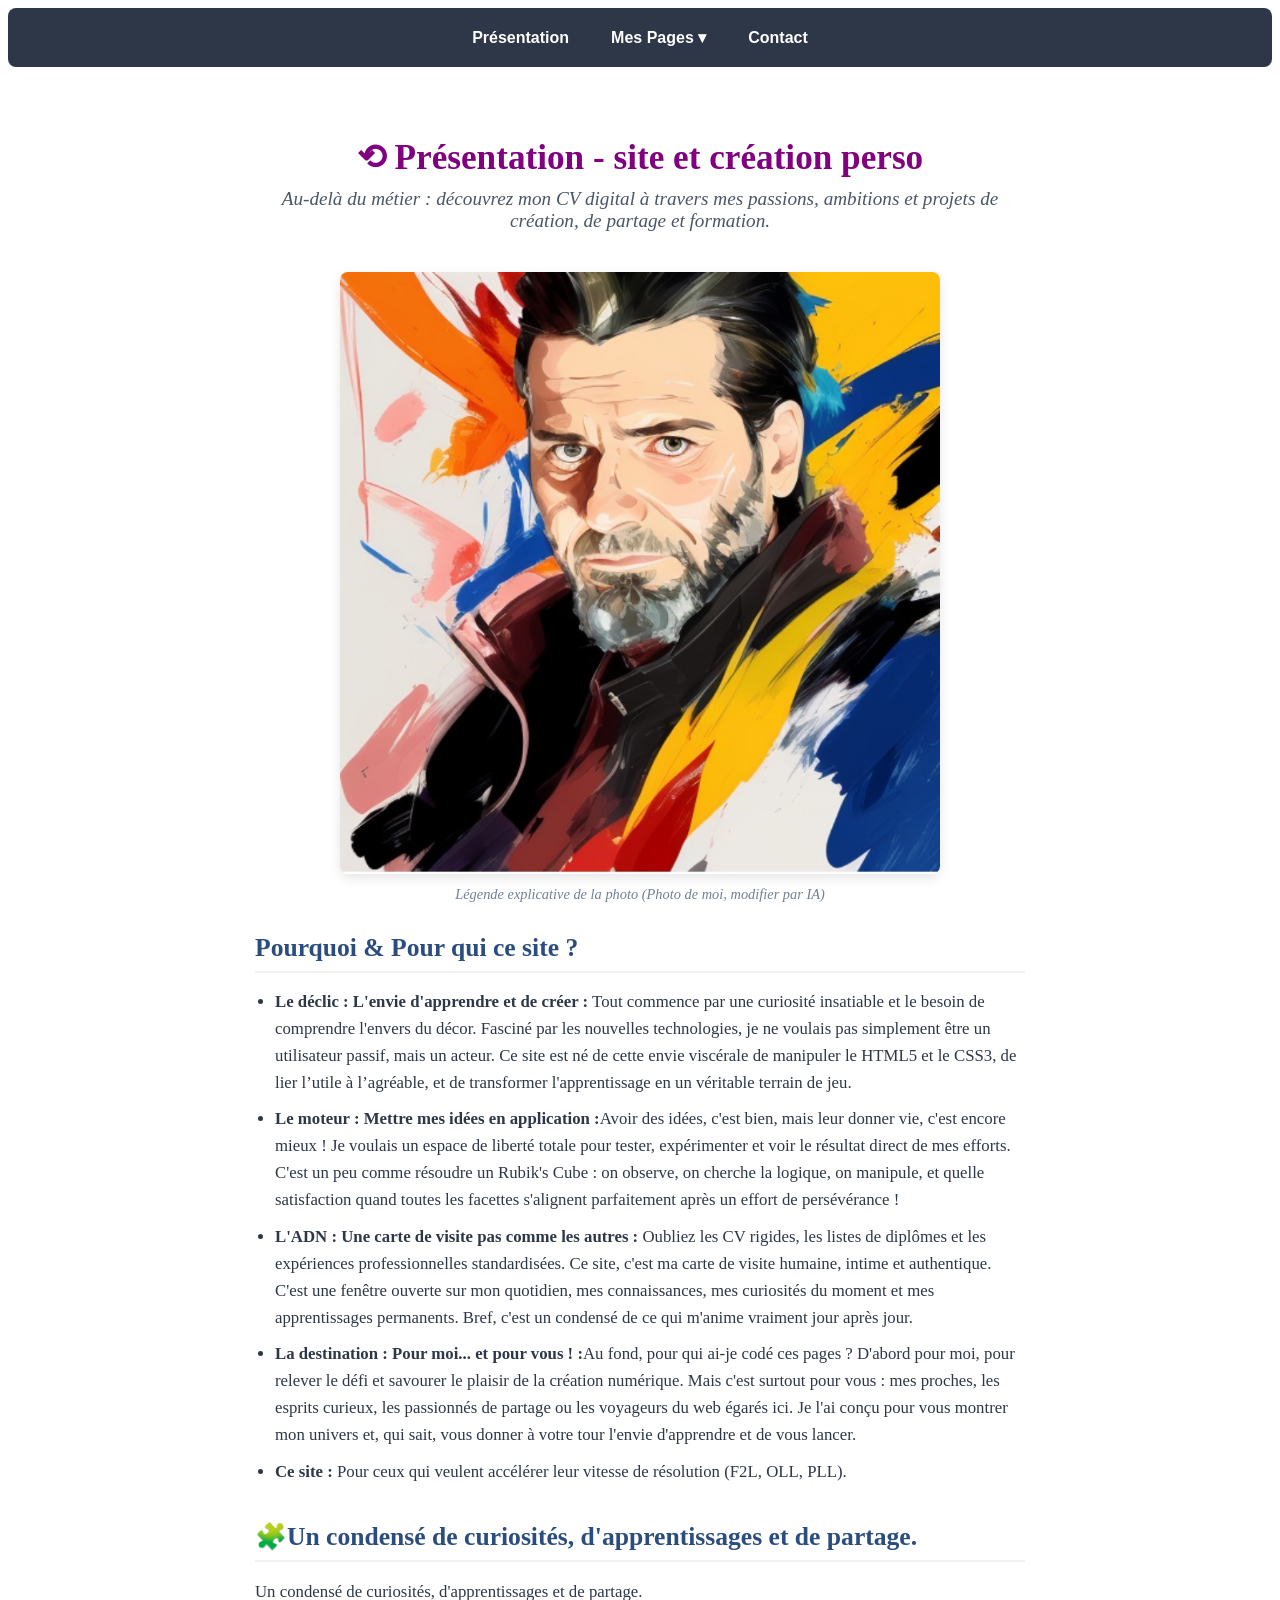
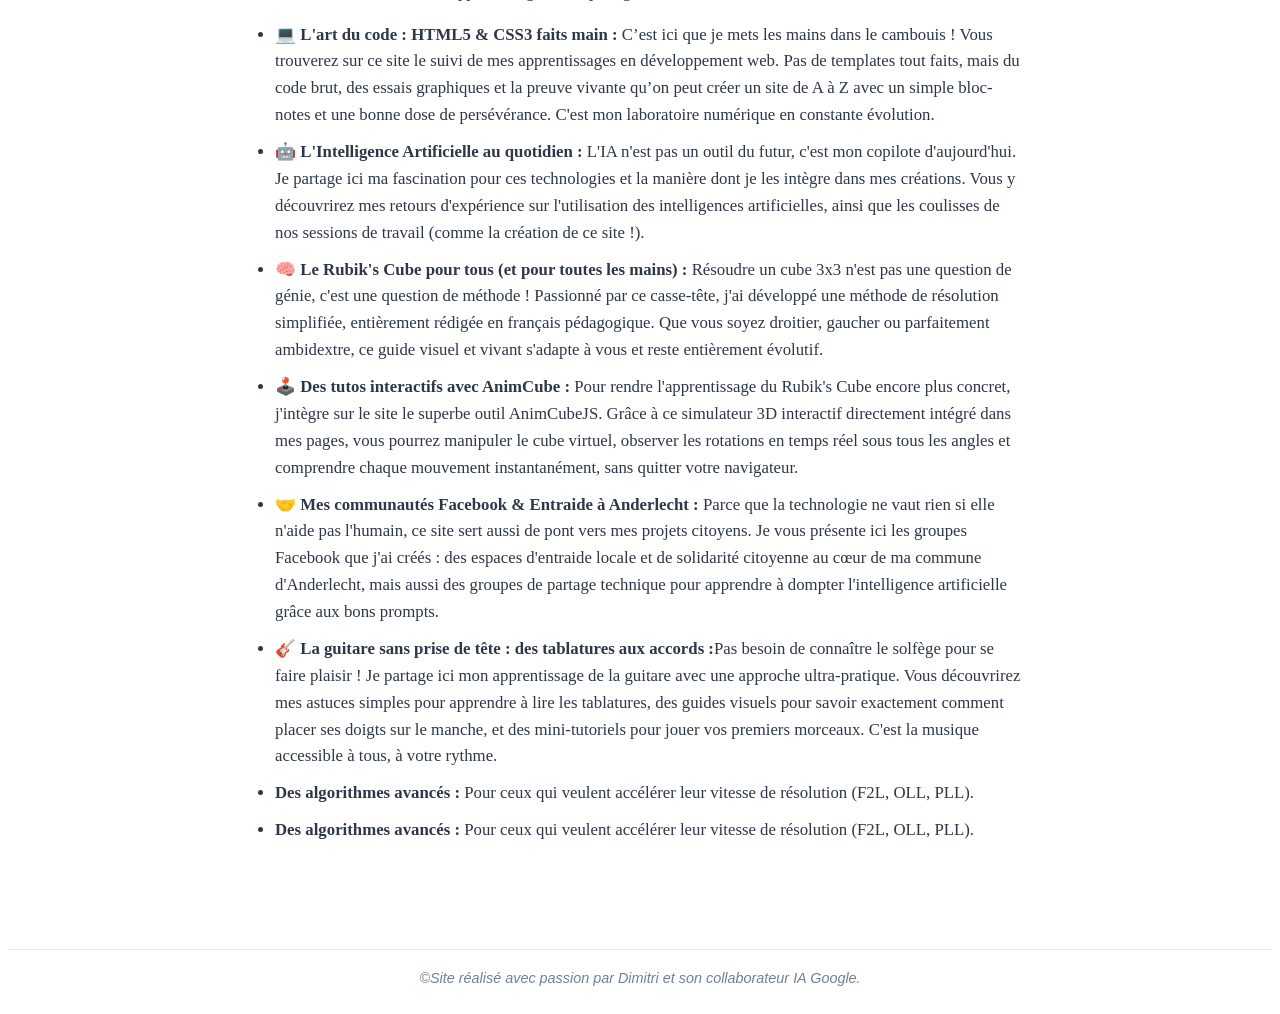
<file: index.html>
<!DOCTYPE html>
<html lang="fr">
<head>
    <meta charset="UTF-8">
    <meta name="viewport" content="width=device-width, initial-scale=1.0">
    <title>Accueil - Mon Projet Public</title>
    <link rel="stylesheet" href="style.css">
    

</head>
<body>

 <!-- BARRE DE NAVIGATION AVEC MENU DÉROULANT -->
<nav class="menu-navigation">
    <a href="index.html" class="lien-menu">Présentation</a>
    

    <!-- Onglet avec menu déroulant -->
    <div class="onglet-deroulant">
        <button class="bouton-deroulant">Mes Pages ▾</button>
        <div class="liste-liens">
            <a href="page1.html">Mon parcours</a>
            <a href="en-construction.html">projet 2 (Bientôt)</a>
            <a href="en-construction.html">projet 3 (Bientôt)</a>
            <a href="en-construction.html">Le Coin Rubik's</a>
        </div>
    </div>

    <a href="contact.html" class="lien-menu">Contact</a>
</nav>
   
    <!-- CONTENEUR PRINCIPAL DE LA PRESENTATION -->
    <main class="conteneur-presentation">

        <!-- SECTION 1 : INTRODUCTION DE BIENVENUE -->
        <header class="section-introduction">
            <h1>⟲ Présentation - site et création perso</h1>
           <p class="sous-titre"> Au-delà du métier : découvrez mon CV digital à travers mes passions, ambitions et projets de création, de partage et formation.</p>
        </header>

        <!-- SECTION 2 : PRÉSENTATION DU PROJET (TEXTE) -->
    <!--    <section class="bloc-texte">
            <h2>Une de mes passions, les nouvelles technologies.</h2>

           <p>Ajoutez ici votre premier paragraphe.</p>
            
            <p>Ajoutez ici un deuxième paragraphe.</p> 
        </section> -->

        <!-- EXEMPLE D'IMAGE (Masqué pour le moment, enlevez les balises de commentaires quand vous aurez votre photo) -->
       
        <div class="bloc-photo">
            <img src="images/votre-photo.jpg" alt="Description de l'image pour les malvoyants et Google" loading="lazy">
            <p class="legende-photo">Légende explicative de la photo (Photo de moi, modifier par IA)</p>
        </div> 
    
      <!-- SECTION 2 : PRÉSENTATION DU PROJET (TEXTE) -->
     <!--   <section class="bloc-texte">
            <h2>Pourquoi et que contient ce site ?</h2>
          <p>Ajoutez ici votre premier paragraphe.</p>
                
           <li><strong>La méthode complète :</strong> Des explications claires étape par étape pour les débutants.</li>
                <li><strong>Des outils interactifs :</strong> Un cube virtuel en 3D pour visualiser les mouvements en temps réel.</li>
                <li><strong>Des algorithmes avancés :</strong> Pour ceux qui veulent accélérer leur vitesse de résolution (F2L, OLL, PLL).</li>
            </ul>

           <p>Ajoutez ici votre premier paragraphe.</p>
            
            <p>Ajoutez ici un deuxième paragraphe.</p> 
        </section> -->
    

        <!-- SECTION 3 : CE QUE VOUS ALLÈZ APPRENDRE (LISTE) -->
        <section class="bloc-texte">

            <h2>Pourquoi & Pour qui ce site ?</h2>
          
            
            <ul class="liste-presentation">
                
                <li><strong>Le déclic : L'envie d'apprendre et de créer :</strong> Tout commence par une curiosité insatiable et le besoin de comprendre l'envers du décor. Fasciné par les nouvelles technologies, je ne voulais pas simplement être un utilisateur passif, mais un acteur. Ce site est né de cette envie viscérale de manipuler le HTML5 et le CSS3, de lier l’utile à l’agréable, et de transformer l'apprentissage en un véritable terrain de jeu.</li>
                
               <li><strong>Le moteur : Mettre mes idées en application :</strong>Avoir des idées, c'est bien, mais leur donner vie, c'est encore mieux ! Je voulais un espace de liberté totale pour tester, expérimenter et voir le résultat direct de mes efforts. C'est un peu comme résoudre un Rubik's Cube : on observe, on cherche la logique, on manipule, et quelle satisfaction quand toutes les facettes s'alignent parfaitement après un effort de persévérance !</li>
                <li><strong>L'ADN : Une carte de visite pas comme les autres :</strong> Oubliez les CV rigides, les listes de diplômes et les expériences professionnelles standardisées. Ce site, c'est ma carte de visite humaine, intime et authentique. C'est une fenêtre ouverte sur mon quotidien, mes connaissances, mes curiosités du moment et mes apprentissages permanents. Bref, c'est un condensé de ce qui m'anime vraiment jour après jour.</li> 

                 <li><strong>La destination : Pour moi... et pour vous ! :</strong>Au fond, pour qui ai-je codé ces pages ? D'abord pour moi, pour relever le défi et savourer le plaisir de la création numérique. Mais c'est surtout pour vous : mes proches, les esprits curieux, les passionnés de partage ou les voyageurs du web égarés ici. Je l'ai conçu pour vous montrer mon univers et, qui sait, vous donner à votre tour l'envie d'apprendre et de vous lancer.</li> 

                 <li><strong>Ce site :</strong> Pour ceux qui veulent accélérer leur vitesse de résolution (F2L, OLL, PLL).</li> 

            </ul>
        </section>

      <!-- SECTION 3 : CE QUE VOUS ALLÈZ APPRENDRE (LISTE) -->
        <section class="bloc-texte">

            <h2>🧩Un condensé de curiosités, d'apprentissages et de partage.</h2>
               
            <p>Un condensé de curiosités, d'apprentissages et de partage.</p>
            <ul class="liste-presentation">
                <li><strong>💻 L'art du code : HTML5 & CSS3 faits main :</strong> C’est ici que je mets les mains dans le cambouis ! Vous trouverez sur ce site le suivi de mes apprentissages en développement web. Pas de templates tout faits, mais du code brut, des essais graphiques et la preuve vivante qu’on peut créer un site de A à Z avec un simple bloc-notes et une bonne dose de persévérance. C'est mon laboratoire numérique en constante évolution.</li>
                <li><strong>🤖 L'Intelligence Artificielle au quotidien :</strong> L'IA n'est pas un outil du futur, c'est mon copilote d'aujourd'hui. Je partage ici ma fascination pour ces technologies et la manière dont je les intègre dans mes créations. Vous y découvrirez mes retours d'expérience sur l'utilisation des intelligences artificielles, ainsi que les coulisses de nos sessions de travail (comme la création de ce site !).</li>
                <li><strong>🧠 Le Rubik's Cube pour tous (et pour toutes les mains) :</strong> Résoudre un cube 3x3 n'est pas une question de génie, c'est une question de méthode ! Passionné par ce casse-tête, j'ai développé une méthode de résolution simplifiée, entièrement rédigée en français pédagogique. Que vous soyez droitier, gaucher ou parfaitement ambidextre, ce guide visuel et vivant s'adapte à vous et reste entièrement évolutif.</li>

                 <li><strong>🕹️ Des tutos interactifs avec AnimCube :</strong> Pour rendre l'apprentissage du Rubik's Cube encore plus concret, j'intègre sur le site le superbe outil AnimCubeJS. Grâce à ce simulateur 3D interactif directement intégré dans mes pages, vous pourrez manipuler le cube virtuel, observer les rotations en temps réel sous tous les angles et comprendre chaque mouvement instantanément, sans quitter votre navigateur.</li>
            

           <li><strong>🤝 Mes communautés Facebook & Entraide à Anderlecht :</strong> Parce que la technologie ne vaut rien si elle n'aide pas l'humain, ce site sert aussi de pont vers mes projets citoyens. Je vous présente ici les groupes Facebook que j'ai créés : des espaces d'entraide locale et de solidarité citoyenne au cœur de ma commune d'Anderlecht, mais aussi des groupes de partage technique pour apprendre à dompter l'intelligence artificielle grâce aux bons prompts.</li>

           <li><strong>🎸 La guitare sans prise de tête : des tablatures aux accords :</strong>Pas besoin de connaître le solfège pour se faire plaisir ! Je partage ici mon apprentissage de la guitare avec une approche ultra-pratique. Vous découvrirez mes astuces simples pour apprendre à lire les tablatures, des guides visuels pour savoir exactement comment placer ses doigts sur le manche, et des mini-tutoriels pour jouer vos premiers morceaux. C'est la musique accessible à tous, à votre rythme.</li>

            <li><strong>Des algorithmes avancés :</strong> Pour ceux qui veulent accélérer leur vitesse de résolution (F2L, OLL, PLL).</li>

              <li><strong>Des algorithmes avancés :</strong> Pour ceux qui veulent accélérer leur vitesse de résolution (F2L, OLL, PLL).</li>


                 </ul>
        </section>


    </main>
      
<!-- PIED DE PAGE : MENTION DE COLLABORATION -->
<footer class="pied-de-page">
    <p>©Site réalisé avec passion par Dimitri et son collaborateur IA Google.</p>
</footer>

</body>
</html>
</file>
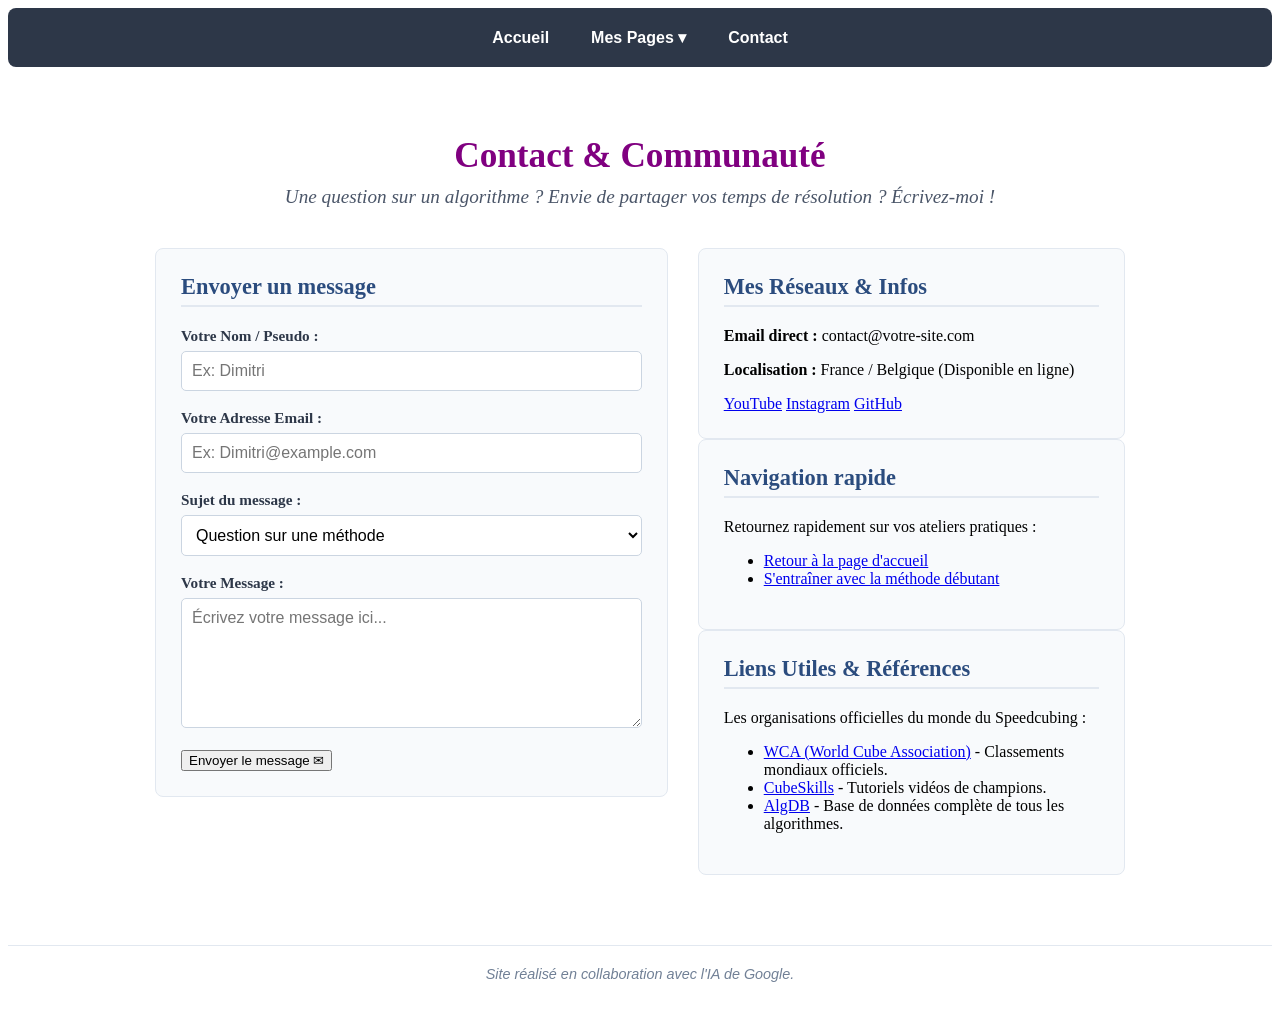
<file: contact.html>
<!DOCTYPE html>
<html lang="fr">
<head>
    <meta charset="UTF-8">
    <meta name="viewport" content="width=device-width, initial-scale=1.0">
    <title>Contact - Mon Projet Rubik's Cube</title>
    <link rel="stylesheet" href="style.css">
</head>
<body>

    <!-- BARRE DE NAVIGATION (Identique à vos autres pages) -->
    <nav class="menu-navigation">
        <a href="index.html" class="lien-menu">Accueil</a>
        <div class="onglet-deroulant">
            <button class="bouton-deroulant">Mes Pages ▾</button>
            <div class="liste-liens">
                <a href="page1.html">Mon parcours</a>
                <a href="en-construction.html">projet 2 (Bientôt)</a>
                <a href="en-construction.html">projet 3 (Bientôt)</a>
                <a href="en-construction.html">Le Coin Rubik's</a>
            </div>
        </div>
        <a href="contact.html" class="lien-menu">Contact</a>
    </nav>

    <!-- CONTENEUR PRINCIPAL DE LA PAGE -->
    <main class="conteneur-contact">

        <header class="section-introduction">
            <h1>Contact & Communauté</h1>
            <p class="sous-titre">Une question sur un algorithme ? Envie de partager vos temps de résolution ? Écrivez-moi !</p>
        </header>

<!-- 1. MODIFICATION DE LA LIGNE FORM (On remplace action="#" par le lien Web3Forms.com) -->

        <div class="grille-contact">
            
            <!-- COLONNE 1 : LE FORMULAIRE DE CONTACT -->
            <section class="bloc-formulaire">
                <h2>Envoyer un message</h2>
                <form action="#" method="POST" class="formulaire-contact">

             <!-- 2. AJOUT DE VOTRE CLÉ CACHÉE (À coller juste ici, en haut à l'intérieur du formulaire) -->
    <input type="hidden" name="access_key" value="COLLER_ICI_VOTRE_CLE_REÇUE_PAR_MAIL">                 

                    <div class="champ">
                        <label for="nom">Votre Nom / Pseudo :</label>
                        <input type="text" id="nom" name="nom" placeholder="Ex: Dimitri" required>
                    </div>

                    <div class="champ">
                        <label for="email">Votre Adresse Email :</label>
                        <input type="email" id="email" name="email" placeholder="Ex: Dimitri@example.com" required>
                    </div>

                    <div class="champ">
                        <label for="sujet">Sujet du message :</label>
                        <select id="sujet" name="sujet">
                            <option value="question">Question sur une méthode</option>
                            <option value="bug">Problème d'affichage du cube</option>
                            <option value="partenariat">Proposition de projet / Défi</option>
                            <option value="autre">Autre demande</option>
                        </select>
                    </div>

                    <div class="champ">
                        <label for="message">Votre Message :</label>
                        <textarea id="message" name="message" rows="6" placeholder="Écrivez votre message ici..." required></textarea>
                    </div>

                    <button type="submit" class="bouton-envoi">Envoyer le message ✉</button>
                </form>
            </section>

            <!-- COLONNE 2 : INFOS, RÉSEAUX ET RÉFÉRENCES -->
            <aside class="bloc-infos-externes">
                
                <!-- COORDONNÉES & RÉSEAUX -->
                <div class="sous-bloc">
                    <h2>Mes Réseaux & Infos</h2>
                    <p><strong>Email direct :</strong> contact@votre-site.com</p>
                    <p><strong>Localisation :</strong> France / Belgique (Disponible en ligne)</p>
                    
                    <div class="reseaux-sociaux">
                        <a href="https://youtube.com" target="_blank" class="bouton-reseau yt">YouTube</a>
                        <a href="https://instagram.com" target="_blank" class="bouton-reseau ig">Instagram</a>
                        <a href="https://github.com" target="_blank" class="bouton-reseau gh">GitHub</a>
                    </div>
                </div>

                <!-- LIENS VERS VOS PAGES MAISON -->
                <div class="sous-bloc">
                    <h2>Navigation rapide</h2>
                    <p>Retournez rapidement sur vos ateliers pratiques :</p>
                    <ul class="liens-internes-liste">
                        <li><a href="index.html" class="lien-texte">Retour à la page d'accueil</a></li>
                        <li><a href="page3.html" class="lien-texte">S'entraîner avec la méthode débutant</a></li>
                    </ul>
                </div>

                <!-- SITES DE RÉFÉRENCE MONDIAUX -->
                <div class="sous-bloc">
                    <h2>Liens Utiles & Références</h2>
                    <p>Les organisations officielles du monde du Speedcubing :</p>
                    <ul class="liens-externes-liste">
                        <li><a href="https://worldcubeassociation.org" target="_blank" class="lien-texte">WCA (World Cube Association)</a> - Classements mondiaux officiels.</li>
                        <li><a href="https://cubeskills.com" target="_blank" class="lien-texte">CubeSkills</a> - Tutoriels vidéos de champions.</li>
                        <li><a href="https://algdb.net" target="_blank" class="lien-texte">AlgDB</a> - Base de données complète de tous les algorithmes.</li>
                    </ul>
                </div>

            </aside>
        </div>

    </main>

    <!-- PIED DE PAGE GOOGLE IA (Identique partout) -->
    <footer class="pied-de-page">
        <p>Site réalisé en collaboration avec l'IA de Google.</p>
    </footer>

</body>
</html>
</file>
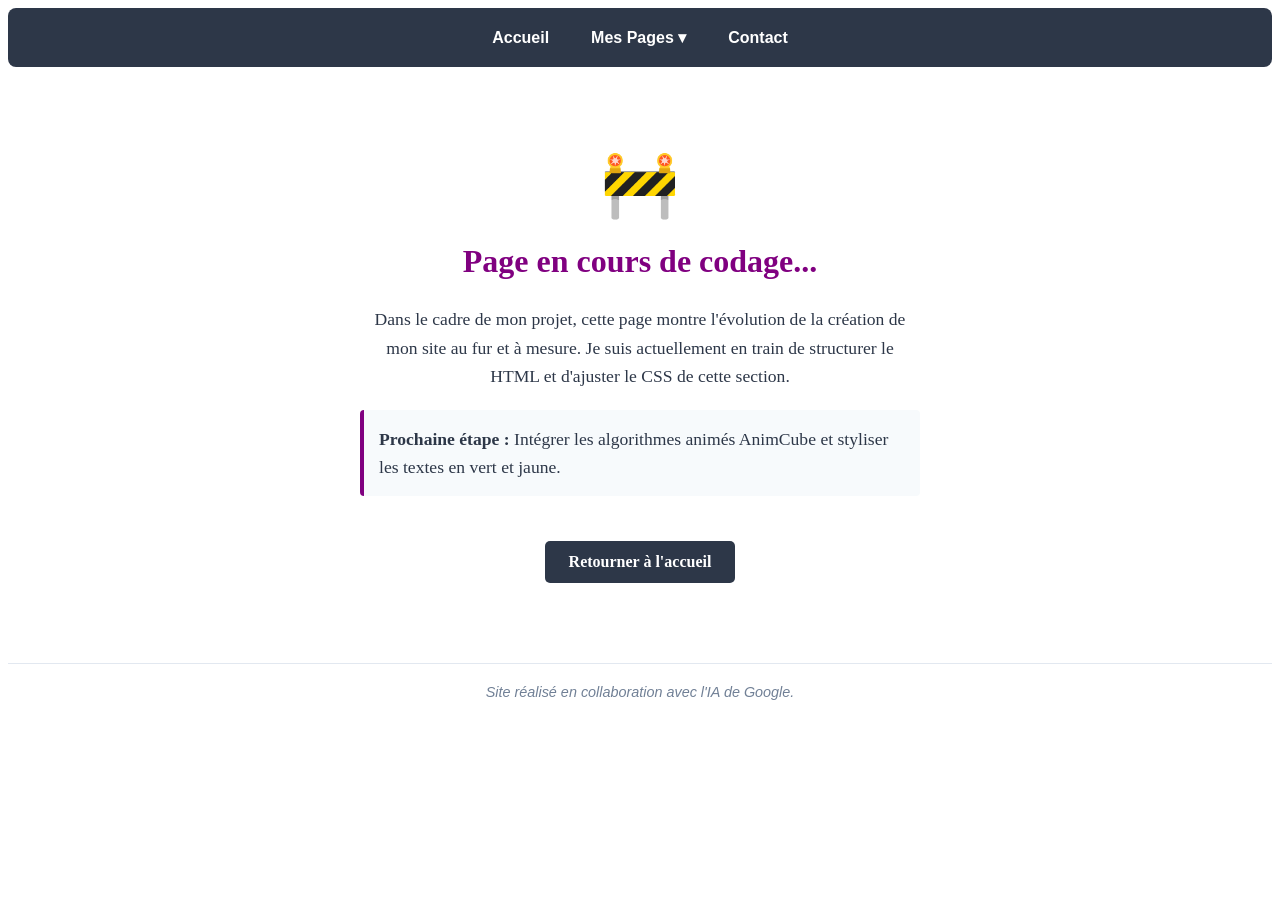
<file: en-construction.html>
<!DOCTYPE html>
<html lang="fr">
<head>
    <meta charset="UTF-8">
    <meta name="viewport" content="width=device-width, initial-scale=1.0">
    <title>Page en Construction - Rubik's Cube</title>
    <link rel="stylesheet" href="style.css">
</head>
<body>

    <!-- BARRE DE NAVIGATION (Identique pour la cohérence du site) -->
    <nav class="menu-navigation">
        <a href="index.html" class="lien-menu">Accueil</a>
        <div class="onglet-deroulant">
            <button class="bouton-deroulant">Mes Pages ▾</button>
            <div class="liste-liens">
                <a href="page1.html">Résoudre le Rubik's</a>
                <a href="en-construction.html">OLL & PLL (Bientôt)</a>
                <a href="en-construction.html">Méthode Débutant</a>
                <a href="en-construction.html">Mon Histoire (Bientôt)</a>
            </div>
        </div>
        <a href="contact.html" class="lien-menu">Contact</a>
    </nav>

    <!-- ZONE DE TEXTE DE CHANTIER (Centrée et épurée) -->
    <main class="bloc-chantier">
        <div class="icone-chantier">🚧</div>
        <h1>Page en cours de codage...</h1>
        
        <p class="texte-evolution">
            Dans le cadre de mon projet, cette page montre l'évolution de la création de mon site au fur et à mesure. Je suis actuellement en train de structurer le HTML et d'ajuster le CSS de cette section.
        </p>

        <p class="texte-evolution animateur">
            <strong>Prochaine étape :</strong> Intégrer les algorithmes animés AnimCube et styliser les textes en vert et jaune.
        </p>

        <!-- Bouton retour maison facile pour l'utilisateur sur Android/PC -->
        <a href="index.html" class="bouton-retour">Retourner à l'accueil</a>
    </main>

    <!-- PIED DE PAGE GOOGLE IA -->
    <footer class="pied-de-page">
        <p>Site réalisé en collaboration avec l'IA de Google.</p>
    </footer>

</body>
</html>
</file>
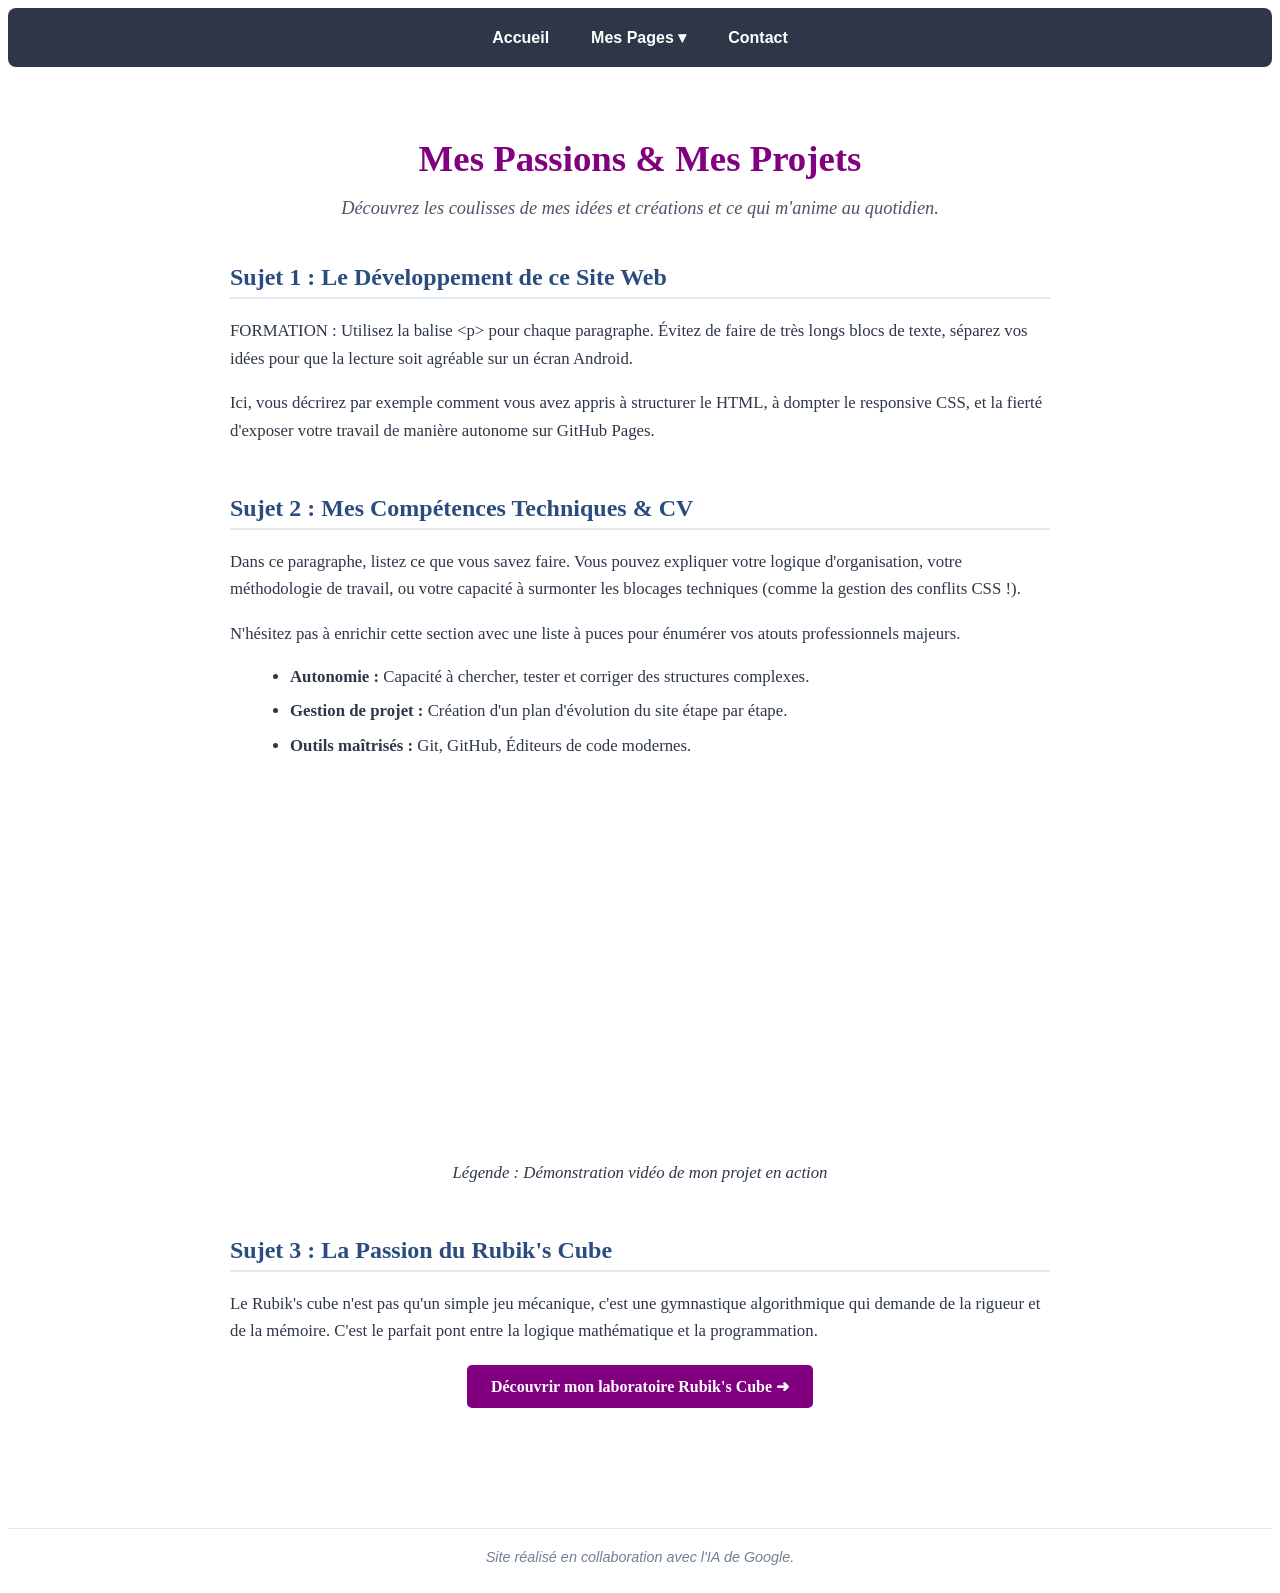
<file: page1.html>
<!DOCTYPE html>
<html lang="fr">
<head>
    <meta charset="UTF-8">
    <meta name="viewport" content="width=device-width, initial-scale=1.0">
    <title>Mon Parcours & Projets - Portfolio</title>
    <!-- FORMATION : Ce lien permet à la page de récupérer le menu et les styles généraux -->
    <link rel="stylesheet" href="style.css">
</head>
<body>

    <!-- BARRE DE NAVIGATION (Identique à votre Accueil et Contact pour garder le menu fluide) -->
    <nav class="menu-navigation">
        <a href="index.html" class="lien-menu">Accueil</a>
        <div class="onglet-deroulant">
            <button class="bouton-deroulant">Mes Pages ▾</button>
            <div class="liste-liens">
                <a href="page1.html">Mon Parcours</a>
                <a href="en-construction.html">Projet 2 (Bientôt)</a>
                <a href="en-construction.html">Projet 3 (Bientôt)</a>
                <a href="en-construction.html">Le Coin Rubik's</a>
            </div>
        </div>
        <a href="contact.html" class="lien-menu">Contact</a>
    </nav>

    <!-- CONTENEUR DU PORTFOLIO : Limite la largeur de lecture sur ordinateur -->
    <main class="conteneur-portfolio">

        <!-- EN-TÊTE DE LA PAGE -->
        <header class="introduction-portfolio">
            <h1>Mes Passions & Mes Projets </h1>
            <p class="sous-titre-portfolio">Découvrez les coulisses de mes idées et créations et ce qui m'anime au quotidien.</p>
        </header>

        <!-- SUJET N°1 : EXEMPLE DE PROJET INFORMATIQUE OU PROFESSIONNEL -->
        <section class="sujet-bloc">
            <h2>Sujet 1 : Le Développement de ce Site Web</h2>
            <p>FORMATION : Utilisez la balise &lt;p&gt; pour chaque paragraphe. Évitez de faire de très longs blocs de texte, séparez vos idées pour que la lecture soit agréable sur un écran Android.</p>
            <p>Ici, vous décrirez par exemple comment vous avez appris à structurer le HTML, à dompter le responsive CSS, et la fierté d'exposer votre travail de manière autonome sur GitHub Pages.</p>
            
            <!-- FORMATION CACHÉE : Zone d'image réservée. Pour l'activer plus tard, enlevez les code qui le cache au début et à la fin -->
            <!-- 
            <div class="media-reserve">
                <img src="images/projet1.jpg" alt="Aperçu de mon premier projet web" loading="lazy">
                <p class="legende-media">Légende : Capture d'écran de l'évolution de mon code CSS</p>
            </div>
            -->
        </section>

        <!-- SUJET N°2 : COMPÉTENCES OU PASSION (Ex: Électronique, Design, etc.) -->
        <section class="sujet-bloc">
            <h2>Sujet 2 : Mes Compétences Techniques & CV</h2>
            <p>Dans ce paragraphe, listez ce que vous savez faire. Vous pouvez expliquer votre logique d'organisation, votre méthodologie de travail, ou votre capacité à surmonter les blocages techniques (comme la gestion des conflits CSS !).</p>
            <p>N'hésitez pas à enrichir cette section avec une liste à puces pour énumérer vos atouts professionnels majeurs.</p>
            
            <ul class="liste-competences">
                <li><strong>Autonomie :</strong> Capacité à chercher, tester et corriger des structures complexes.</li>
                <li><strong>Gestion de projet :</strong> Création d'un plan d'évolution du site étape par étape.</li>
                <li><strong>Outils maîtrisés :</strong> Git, GitHub, Éditeurs de code modernes.</li>
            </ul>

            <!-- FORMATION CACHÉE : Zone de vidéo réservée (Lien YouTube ou fichier local). Enlevez les commentaires pour l'activer -->
            
           <!-- INTEGRATION YOUTUBE CORRIGÉE -->
<div class="media-reserve">
    <div class="video-conteneur">
        <iframe width="560" height="315" src="https://www.youtube.com/embed/pd7w0pKPnmU?si=jiMmu1A_qOYmQxzL" title="YouTube video player" frameborder="0" allow="accelerometer; autoplay; clipboard-write; encrypted-media; gyroscope; picture-in-picture; web-share" referrerpolicy="strict-origin-when-cross-origin" allowfullscreen></iframe>
    </div>
    <p class="legende-media">Légende : Démonstration vidéo de mon projet en action</p>
</div>

            
        </section>

        <!-- SUJET N°3 : PASSERELLE VERS LE MONDE DU CUBE (VOTRE LIEN DE CONNEXION) -->
        <section class="sujet-bloc">
            <h2>Sujet 3 : La Passion du Rubik's Cube</h2>
            <p>Le Rubik's cube n'est pas qu'un simple jeu mécanique, c'est une gymnastique algorithmique qui demande de la rigueur et de la mémoire. C'est le parfait pont entre la logique mathématique et la programmation.</p>
            
            <!-- FORMATION : Ce bouton utilise la classe "bouton-passerelle" pour inviter le visiteur à cliquer -->
            <div class="zone-action">
                <a href="en-construction.html" class="bouton-passerelle">Découvrir mon laboratoire Rubik's Cube ➜</a>
            </div>
        </section>

    </main>

    <!-- PIED DE PAGE PARTAGÉ -->
    <footer class="pied-de-page">
        <p>Site réalisé en collaboration avec l'IA de Google.</p>
    </footer>

</body>
</html>
</file>
<file: style.css>
/* BARRE DE NAVIGATION PRINCIPALE */
.menu-navigation {
    display: flex;
    justify-content: center;
    align-items: center;
    gap: 10px;
    background-color: #2d3748; /* Gris anthracite */
    padding: 10px;
    border-radius: 8px;
    margin-bottom: 25px;
    position: relative;
    z-index: 100; /* Permet au menu de s'ouvrir PAR-DESSUS le cube sans être caché */
}

/* STYLE DES ONGLETS SIMPLES (Accueil, Contact) ET DU BOUTON */
.lien-menu, .bouton-deroulant {
    color: #ffffff;
    text-decoration: none;
    font-family: sans-serif;
    font-size: 1rem;
    font-weight: bold;
    padding: 10px 16px;
    border-radius: 5px;
    background: none;
    border: none;
    cursor: pointer;
    transition: background 0.3s ease;
}

.lien-menu:hover, .bouton-deroulant:hover {
    background-color: purple; /* Couleur violette au survol */
}

/* STRUCTURE DU MENU DÉROULANT */
.onglet-deroulant {
    position: relative;
    display: inline-block;
}

/* LA LISTE CACHÉE PAR DÉFAUT */
.liste-liens {
    display: none; /* Cache la liste */
    position: absolute;
    background-color: #ffffff; /* Fond blanc pour la liste */
    min-width: 180px;
    box-shadow: 0px 8px 16px rgba(0,0,0,0.2); /* Ombre pour effet de relief */
    border-radius: 5px;
    margin-top: 5px;
    overflow: hidden;
}

/* STYLE DES LIENS À L'INTÉRIEUR DE LA LISTE */
.liste-liens a {
    color: #2d3748;
    padding: 12px 16px;
    text-decoration: none;
    display: block;
    font-family: sans-serif;
    font-size: 0.95rem;
    text-align: left;
    transition: background 0.2s;
}

/* SURVOL DES LIENS DANS LA LISTE */
.liste-liens a:hover {
    background-color: #f1f1f1;
    color: purple;
}

/* S'OUVRE AU SURVOL (Ordinateur) ET AU CLIC (Android) */
.onglet-deroulant:hover .liste-liens,
.onglet-deroulant:focus-within .liste-liens {
    display: block;
}

/* OPTIMISATION RESPONSIVE POUR ÉCRANS ANDROID (MOBILE) */
@media (max-width: 500px) {
    .menu-navigation {
        flex-direction: column;
        align-items: stretch;
    }
    
    .lien-menu, .bouton-deroulant {
        text-align: center;
        width: 100%;
        box-sizing: border-box;
    }

    .onglet-deroulant {
        width: 100%;
    }

    .liste-liens {
        position: relative; /* S'intègre dans le flux sur mobile au lieu de flotter */
        width: 100%;
        box-shadow: none;
        background-color: #3d495d; /* Fond légèrement plus clair que le menu */
        margin-top: 0;
    }

    .liste-liens a {
        color: #ffffff;
        text-align: center;
    }
    
    .liste-liens a:hover {
        background-color: purple;
        color: #ffffff;
    }
}



/* DESIGN DU CONTENEUR DE PRÉSENTATION */
.conteneur-presentation {
    max-width: 800px;        /* Largeur maximale de lecture confortable sur PC */
    margin: 0 auto;          /* Centre toute la page horizontalement */
    padding: 20px 15px;      /* Espacement interne pour les bords d'écrans Android */
    box-sizing: border-box;
}

/* STYLE DE L'ENTÊTE (INTRODUCTION) */
.section-introduction {
    text-align: center;      /* Centre le titre de bienvenue */
    margin-bottom: 40px;
}

.section-introduction h1 {
    color: purple;           /* Reprise de votre couleur fétiche */
    font-size: 2.2rem;
    margin-bottom: 10px;
}

.section-introduction .sous-titre {
    color: #4a5568;          /* Gris anthracite doux */
    font-size: 1.2rem;
    font-style: italic;
    margin-top: 0;
}

/* STYLE DES BLOCS DE TEXTE */
.bloc-texte {
    margin-bottom: 35px;
}

.bloc-texte h2 {
    color: #2b4c7e;          /* Bleu Royal élégant pour les sous-titres */
    font-size: 1.6rem;
    border-bottom: 2px solid #f1f1f1; /* Petite ligne discrète sous le titre */
    padding-bottom: 8px;
    margin-bottom: 15px;
}

.bloc-texte p {
    color: #2d3748;          /* Noir/Anthracite pour une lecture facile */
    font-size: 1.05rem;
    line-height: 1.6;        /* Espacement de ligne confortable pour les yeux */
    margin-bottom: 15px;
}

/* STYLE DE LA LISTE À PUCES */
.liste-presentation {
    margin-left: 20px;
    padding-left: 0;
}

.liste-presentation li {
    color: #2d3748;
    font-size: 1.05rem;
    line-height: 1.6;
    margin-bottom: 10px;    /* Espace entre chaque point de la liste */
}

/* DESIGN RESPONSIVE DES FUTURES PHOTOS */
.bloc-photo {
    max-width: 600px;        /* Limite la taille de l'image sur grand écran */
    margin: 30px auto;       /* Centre la photo */
    text-align: center;
}

.bloc-photo img {
    width: 100%;             /* S'adapte à la largeur de l'écran (PC et Android) */
    height: auto;            /* Ne déforme pas la photo */
    border-radius: 8px;      /* Coins légèrement arrondis */
    box-shadow: 0 4px 12px rgba(0,0,0,0.1); /* Ombre douce pour effet relief */
}

.legende-photo {
    color: #718096;          /* Gris clair pour la légende */
    font-size: 0.9rem;
    font-style: italic;
    margin-top: 8px;
}

/* AJUSTEMENTS POUR LES SMARTPHONES ANDROID */
@media (max-width: 600px) {
    .section-introduction h1 {
        font-size: 1.7rem;   /* Réduit le titre principal sur mobile */
    }
    .bloc-texte h2 {
        font-size: 1.3rem;   /* Réduit les sous-titres sur mobile */
    }
    .conteneur-presentation {
        padding: 10px 5px;   /* Moins d'espace perdu sur les côtés */
    }
}

/* 

==========================================================================
   9. PIED DE PAGE (FOOTER) - PRESENT SUR TOUTES LES PAGES
   ========================================================================== */
.pied-de-page {
    text-align: center;
    margin-top: 50px;       
    padding: 20px 10px;
    border-top: 1px solid #e2e8f0; 
}

.pied-de-page p {
    color: #718096;         
    font-size: 0.9rem;      
    font-style: italic;     
    margin: 0;
    font-family: sans-serif;
}

/* 




==========================================================================
   10. DESIGN DE LA PAGE CONTACT COMPLETE (STRUCTURE EN 2 COLONNES)
   ========================================================================== */
.conteneur-contact {
    max-width: 1000px; 
    margin: 0 auto;
    padding: 20px 15px;
    box-sizing: border-box;
}

.grille-contact {
    display: grid;
    grid-template-columns: 1.2fr 1fr; 
    gap: 30px;
    align-items: start;
}

.bloc-formulaire, .sous-bloc {
    background-color: #f8fafc; 
    padding: 25px;
    border-radius: 8px;
    border: 1px solid #e2e8f0;
    box-sizing: border-box;
}

.bloc-formulaire h2, .sous-bloc h2 {
    color: #2b4c7e;
    margin-top: 0;
    margin-bottom: 20px;
    font-size: 1.4rem;
    border-bottom: 2px solid #e2e8f0;
    padding-bottom: 5px;
}

.champ { margin-bottom: 18px; }
.champ label {
    display: block;
    font-weight: bold;
    margin-bottom: 6px;
    color: #2d3748;
    font-size: 0.95rem;
}

.champ input, .champ select, .champ textarea {
    width: 100%;
    padding: 10px;
    border: 1px solid #cbd5e1;
    border-radius: 5px;
    font-family: sans-serif;
    font-size: 1rem;
    box-sizing: border-box;
    background-color: #ffffff;
}


/* ==========================================================================
   11. DESIGN DE LA PAGE EN CONSTRUCTION (ÉVOLUTION DU SITE)
   ========================================================================== */
.bloc-chantier {
    max-width: 600px;
    margin: 60px auto;
    text-align: center;
    padding: 20px;
    box-sizing: border-box;
}

/* Style du gros émoji de chantier */
.icone-chantier {
    font-size: 4rem;
    margin-bottom: 20px;
}

/* Titre principal de la page en attente */
.bloc-chantier h1 {
    color: purple; /* Toujours votre couleur fil conducteur */
    font-size: 2rem;
    margin-bottom: 25px;
}

/* Texte explicatif sur l'évolution du site */
.texte-evolution {
    color: #2d3748;
    font-size: 1.1rem;
    line-height: 1.6;
    margin-bottom: 20px;
}

/* Met en valeur la prochaine étape du projet */
.texte-evolution.animateur {
    background-color: #f7fafc;
    padding: 15px;
    border-left: 4px solid purple;
    border-radius: 4px;
    text-align: left;
}

/* Bouton pour revenir en arrière proprement */
.bouton-retour {
    display: inline-block;
    background-color: #2d3748;
    color: #ffffff;
    text-decoration: none;
    padding: 12px 24px;
    font-weight: bold;
    border-radius: 5px;
    margin-top: 25px;
    transition: background 0.3s;
}

.bouton-retour:hover {
    background-color: purple; /* Devient violet au survol */
}

/* Ajustement de la taille du titre sur smartphone Android */
@media (max-width: 480px) {
    .bloc-chantier h1 {
        font-size: 1.5rem;
    }
    .icone-chantier {
        font-size: 3rem;
    }
}


/* ==========================================================================
   12. DESIGN DU PORTFOLIO PERSONNEL / CV (PAGE 1)
   ========================================================================== */

/* FORMATION : Centre la page et crée une barrière de lecture agréable sur PC */
.conteneur-portfolio {
    max-width: 850px;       /* Largeur maximale du bloc de texte sur ordinateur */
    margin: 0 auto;          /* Centre tout le contenu de la page */
    padding: 20px 15px;      /* Sécurité d'espace pour les écrans Android */
    box-sizing: border-box;
}

/* Zone d'en-tête (Titre et sous-titre) */
.introduction-portfolio {
    text-align: center;
    margin-bottom: 45px;
}

.introduction-portfolio h1 {
    color: purple;           /* FIL CONDUCTEUR : Votre couleur violette principale */
    font-size: 2.3rem;       /* FORMATION : Modifiez ce nombre pour agrandir/réduire le grand titre */
    margin-bottom: 12px;
}

.introduction-portfolio .sous-titre-portfolio {
    color: #4a5568;          /* Gris anthracite discret */
    font-size: 1.15rem;      /* Taille du sous-titre */
    font-style: italic;
}

/* FORMATION : Gère l'espacement entre chaque grand sujet de votre page */
.sujet-bloc {
    margin-bottom: 50px;     /* Crée une grande zone aérée entre le Sujet 1, le Sujet 2, etc. */
}

/* Titres de chaque sujet (Reprise du Bleu Royal de votre page d'accueil) */
.sujet-bloc h2 {
    color: #2b4c7e;          /* COULEUR : Bleu Royal harmonisé avec l'accueil */
    font-size: 1.5rem;       /* Taille des titres de sujets */
    border-bottom: 2px solid #e2e8f0; /* Ligne fine de séparation sous le titre */
    padding-bottom: 6px;
    margin-bottom: 18px;
}

/* Corps des paragraphes */
.sujet-bloc p {
    color: #2d3748;          /* Noir/Gris très foncé optimal pour la lecture de longs textes */
    font-size: 1.05rem;      /* Taille du texte des paragraphes */
    line-height: 1.65;       /* FORMATION : Gère la hauteur des lignes (l'interlignage) pour reposer les yeux */
    margin-bottom: 15px;
}

/* Style de la liste à puces des compétences */
.liste-competences {
    margin-left: 20px;
    margin-bottom: 25px;
}

.liste-competences li {
    color: #2d3748;
    font-size: 1.05rem;
    line-height: 1.6;
    margin-bottom: 8px;      /* Espace entre chaque puce de la liste */
}

/* ==========================================================================
   ZONES RÉSERVÉES POUR LES FUTURS MÉDIAS (PHOTOS / VIDÉOS)
   ========================================================================== */
.media-reserve {
    max-width: 650px;        /* Limite la largeur de la photo/vidéo sur PC */
    margin: 25px auto;       /* Centre le média au milieu du sujet */
    text-align: center;
}

.media-reserve img {
    width: 100%;             /* Rend l'image responsive (s'adapte au PC et Android) */
    height: auto;
    border-radius: 6px;      /* Coins légèrement arrondis */
    box-shadow: 0 4px 10px rgba(0,0,0,0.08); /* Petite ombre légère élégante */
}

/* Conteneur fluide pour les futures intégrations de vidéos YouTube */
.video-conteneur {
    position: relative;
    padding-bottom: 56.25%;  /* Ratio 16:9 standard pour les vidéos */
    height: 0;
    overflow: hidden;
    border-radius: 6px;
}

.video-conteneur iframe {
    position: absolute;
    top: 0;
    left: 0;
    width: 100%;
    height: 100%;
}

.legende-media {
    color: #718096;          /* Gris clair pour la légende sous l'image/vidéo */
    font-size: 0.9rem;
    font-style: italic;
    margin-top: 8px;
}

/* ==========================================================================
   BOUTON PASSERELLE VERS VOS LIENS DE CUBES
   ========================================================================== */
.zone-action {
    text-align: center;      /* Centre le bouton sous le paragraphe */
    margin-top: 20px;
}

.bouton-passerelle {
    display: inline-block;
    background-color: purple; /* Fond du bouton en violet */
    color: #ffffff;           /* Texte en blanc */
    text-decoration: none;    /* Enlève le soulignement automatique des liens */
    padding: 12px 24px;       /* Donne de l'épaisseur au bouton (Confortable sur Android) */
    font-weight: bold;
    border-radius: 5px;
    transition: background 0.2s ease;
}

.bouton-passerelle:hover {
    background-color: #2b4c7e; /* Le bouton devient bleu royal au survol de la souris */
}

/* ==========================================================================
   AJUSTEMENTS ADAPTATIFS SMARTPHONES (ANDROID)
   ========================================================================== */
@media (max-width: 600px) {
    .introduction-portfolio h1 {
        font-size: 1.8rem;    /* Réduit le gros titre sur l'écran d'un téléphone */
    }
    .sujet-bloc h2 {
        font-size: 1.3rem;    /* Réduit les sous-titres sur téléphone */
    }
    .conteneur-portfolio {
        padding: 10px 8px;    /* Optimise l'espace sur les petits écrans */
    }
}
</file>
